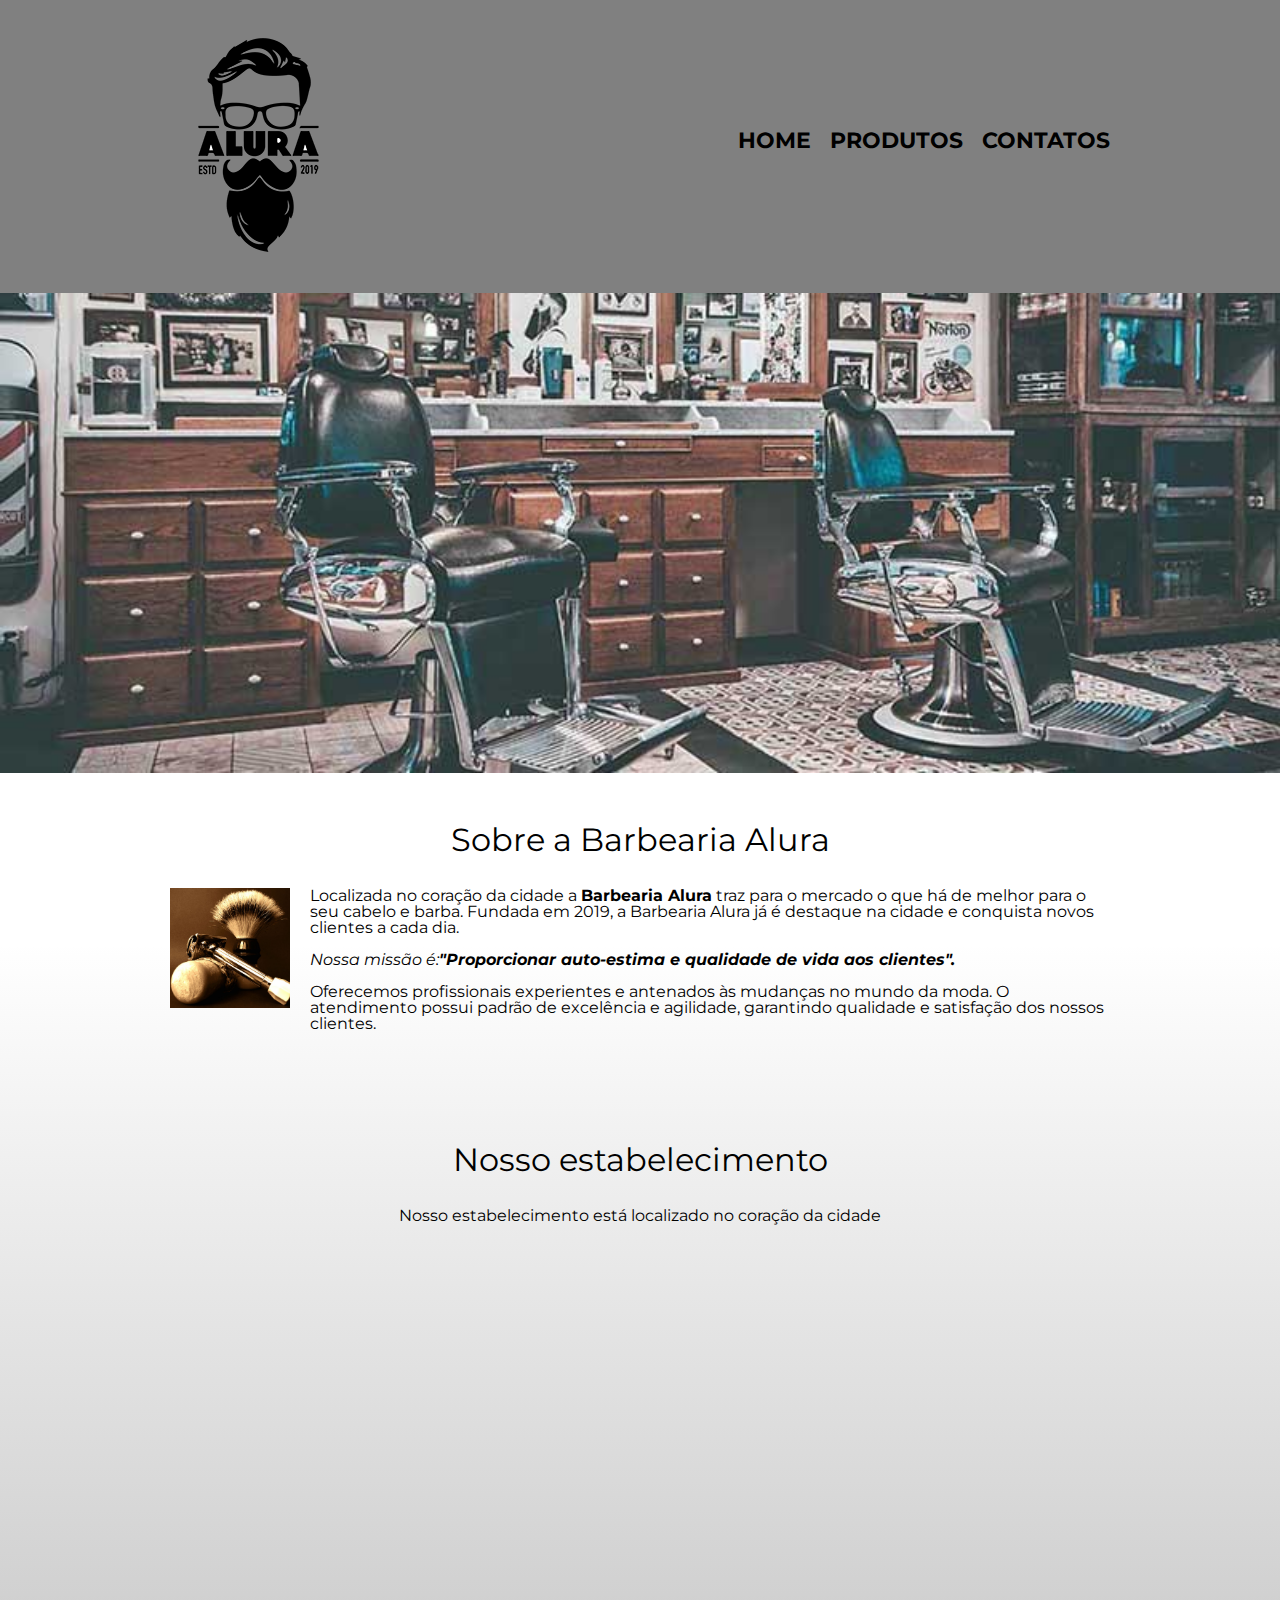
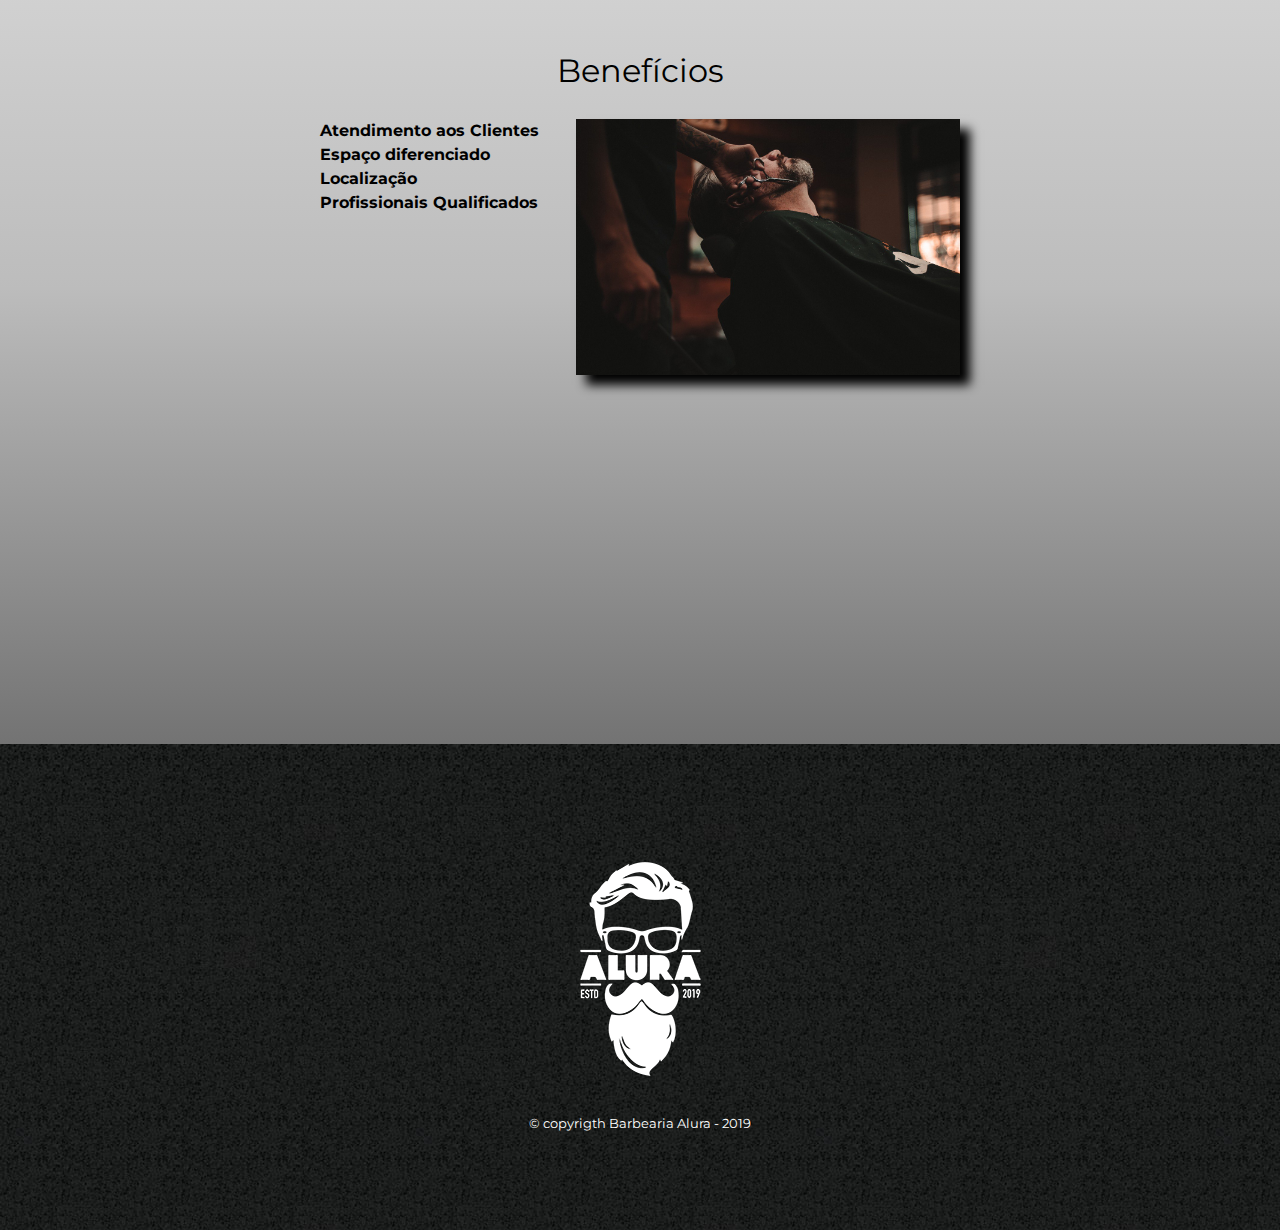
<file: atividades-da-faculdade-main-Alura-Html Css/Alura/Html Css/index.html>
<!DOCTYPE html>
<html lang="pt-br">
<head>
    <meta charset="UTF-8">
    <meta name="viewrport" content="width=device-width">
    <title>Barbearia Alura</title>
    <link rel="stylesheet" href="reset.css">
    <link rel="stylesheet" href="style.css">
    <link rel="preconnect" href="https://fonts.googleapis.com">
<link rel="preconnect" href="https://fonts.gstatic.com" crossorigin>
<link href="https://fonts.googleapis.com/css2?family=Montserrat:wght@100;400&display=swap" rel="stylesheet">
</head>
<body>  
    <header>
        <div class="caixa">
            <h1><img src="logo.png"alt="logo da barbearia alura"></h1>
            <nav>
                <ul>
                    <li><a href="index.html">Home</a></li>
                    <li><a href="produtos.html">Produtos</a></li>
                    <li><a href="contatos.html">contatos</a></li>
                </ul>
            </nav>
        </div>
       </header> 
       <img class="banner" src="banner.jpg">
    <main>
        <section class="principal">
            <h2 class="titulo-principal">Sobre a Barbearia Alura</h2>

            <img class="utensilios" src="utensilios.jpg" alt="Utensilios de um barbeiro">
            <p>Localizada no coração da cidade a <strong>Barbearia Alura</strong> traz para o mercado o que há de melhor para o seu cabelo e barba. Fundada
            em 2019, a Barbearia Alura já é destaque na cidade e conquista novos clientes a cada dia.</p>
            
            <p id="missao"><em>Nossa missão é:<strong>"Proporcionar auto-estima e qualidade de vida aos clientes".</strong></em></p>
            
            <p>Oferecemos profissionais experientes e antenados às mudanças no mundo da moda. O atendimento possui padrão de excelência e
            agilidade, garantindo qualidade e satisfação dos nossos clientes.</p>
        </section>

        <section class="mapa">
            <h3 class="titulo-principal">Nosso estabelecimento</h3>
            <p>Nosso estabelecimento está localizado no coração da cidade</p>

            <div class = mapa-conteudo><iframe src="https://www.google.com/maps/embed?pb=!1m18!1m12!1m3!1d3704.9823976371717!2d-43.36486807091775!3d-21.780942258055845!2m3!1f0!2f0!3f0!3m2!1i1024!2i768!4f13.1!3m3!1m2!1s0x989b0d73aabbbb%3A0xb6ffa6ed3a5e43ac!2sIndepend%C3%AAncia%20Shopping!5e0!3m2!1spt-BR!2sbr!4v1665079732460!5m2!1spt-BR!2sbr" 
            width="100%" height="300" style="border:0;" allowfullscreen="" loading="lazy" referrerpolicy="no-referrer-when-downgrade"></iframe>
            </div>
             
        </section>
        <section class="beneficios">
            <h3 class="titulo-principal">Benefícios</h3>
            <div class= "conteudo-beneficios">
                <ul class="lista-beneficios">
                    <li class="itens">Atendimento aos Clientes</li>
                    <li class="itens">Espaço diferenciado </li>
                    <li class="itens">Localização</li>
                    <li class="itens">Profissionais Qualificados </li>
                </ul><img class="imgbeneficios"src="beneficios.jpg">
            </div>
        </section>
        <div class="video">
            <iframe width="100%" height="315" src="https://www.youtube.com/embed/6bH1SDxubQ4" title="YouTube video player" 
            frameborder="0" allow="accelerometer; autoplay; clipboard-write; encrypted-media; gyroscope; picture-in-picture" allowfullscreen></iframe>
        </div>
    </main>
    <footer>
        <img src="logo-branco.png">
        <p class="copyrigth">&copy;
            copyrigth Barbearia Alura - 2019
        </p>
       </footer>
</body>
</html>
</file>
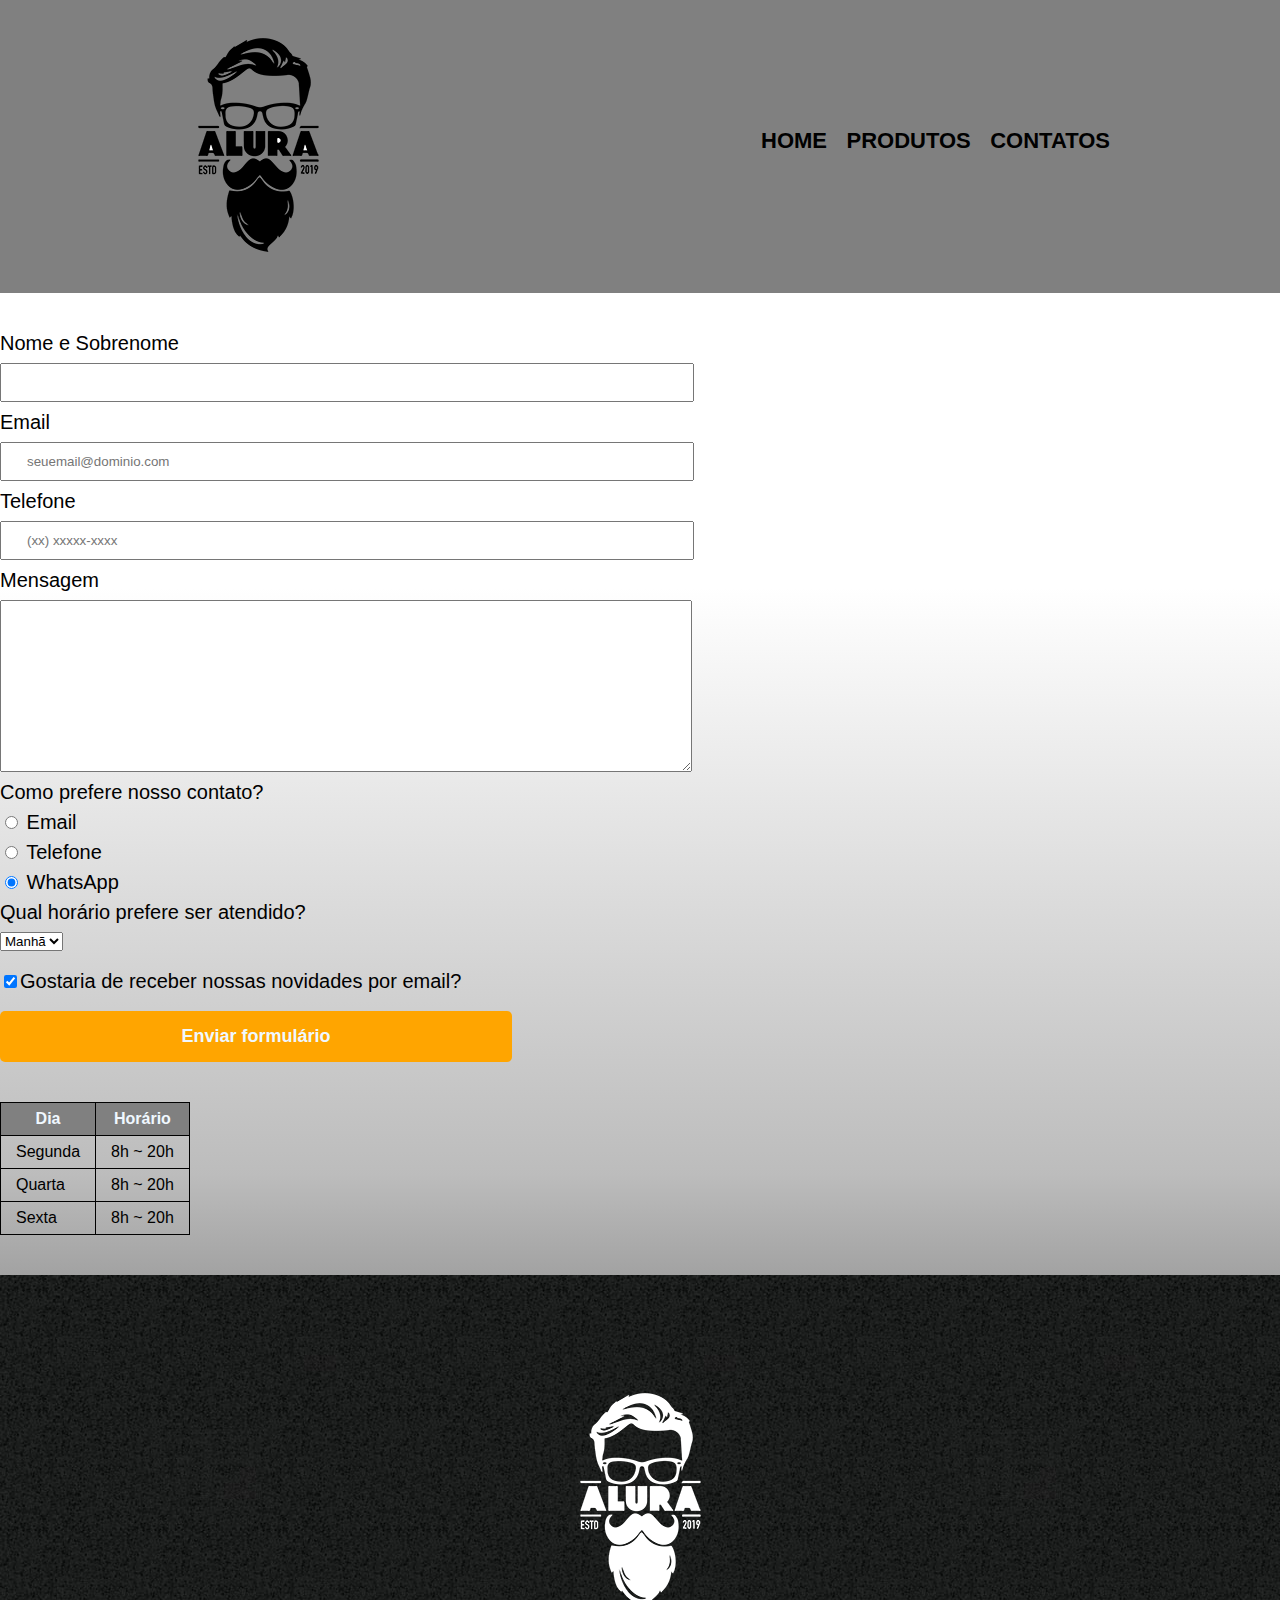
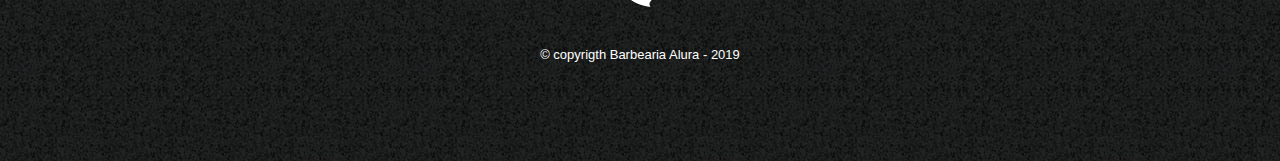
<file: atividades-da-faculdade-main-Alura-Html Css/Alura/Html Css/contatos.html>
<!DOCTYPE html>
<html lang="pt-br">
<head>
    <meta charset="UTF-8">
    <title>Contato - Barbearia Alura</title>
    <link rel="stylesheet" href="reset.css">
    <link rel="stylesheet" href="style.css">
</head>
<body>
   <header>
    <div class="caixa">
        <h1><img src="logo.png"alt="logo da barbearia alura"></h1>
        <nav>
            <ul>
                <li><a href="index.html">Home</a></li>
                <li><a href="produtos.html">Produtos</a></li>
                <li><a href="contatos.html">contatos</a></li>
            </ul>
        </nav>
    </div>
   </header> 

   <main>
        <form>
            <label for="nomesobrenome">Nome e Sobrenome</label>
            <input type="text" id="nomesobrenome" class="input-padrao" required>

            <label for="email">Email</label>
            <input type="email" id="email" class="input-padrao" required placeholder="seuemail@dominio.com">
            
            <label for="telefone">Telefone</label>
            <input type="tel" id="telefone" class="input-padrao" required placeholder="(xx) xxxxx-xxxx">
            
            <label for="mensagem">Mensagem</label>
            <textarea cols="70" rows="10" id="mensagem" class="input-padrao"></textarea>

            <fieldset>
                <legend>Como prefere nosso contato?</legend>
                <label for="radio-email"> <input type="radio" name="contato" value="email" id="radio-email"> Email</label>
               

                <label for="radio-telefone"><input type="radio" name="contato"value="telefone" id="radio-telefone">
                    Telefone </label>
                
                <label for="radio-whatsapp"><input type="radio" name="contato" value="whatsapp" id="radio-whatsapp" checked> WhatsApp</label>
                
            </fieldset>

            <fieldset>
                <legend>Qual horário prefere ser atendido?</legend>
                <select>
                    <option>Manhã</option>
                    <option>Tarde</option>
                    <option>Noite</option>
                </select>
            </fieldset>
            
            <label class="checkbox"><input type="checkbox" checked>Gostaria de receber nossas novidades por email?</label>

            <input type="submit" value="Enviar formulário" class="enviar">
        </form>

        <table>
            <thead>
                <tr>
                    <th>Dia</th>
                    <th>Horário</th>
                </tr>
            </thead>
            <tbody>
                <tr> 
                    <td>Segunda</td>
                    <td>8h ~ 20h</td>
                </tr>
                
                <tr>
                    <td>Quarta</td>
                    <td>8h ~ 20h</td>
                </tr>
                
                <tr>
                    <td>Sexta</td>
                    <td>8h ~ 20h</td>
                </tr>
            </tbody>
        </table>
   </main>

   <footer>
    <img src="logo-branco.png">
    <p class="copyrigth">&copy;
        copyrigth Barbearia Alura - 2019
    </p>
   </footer>
</body>
</html>
</file>
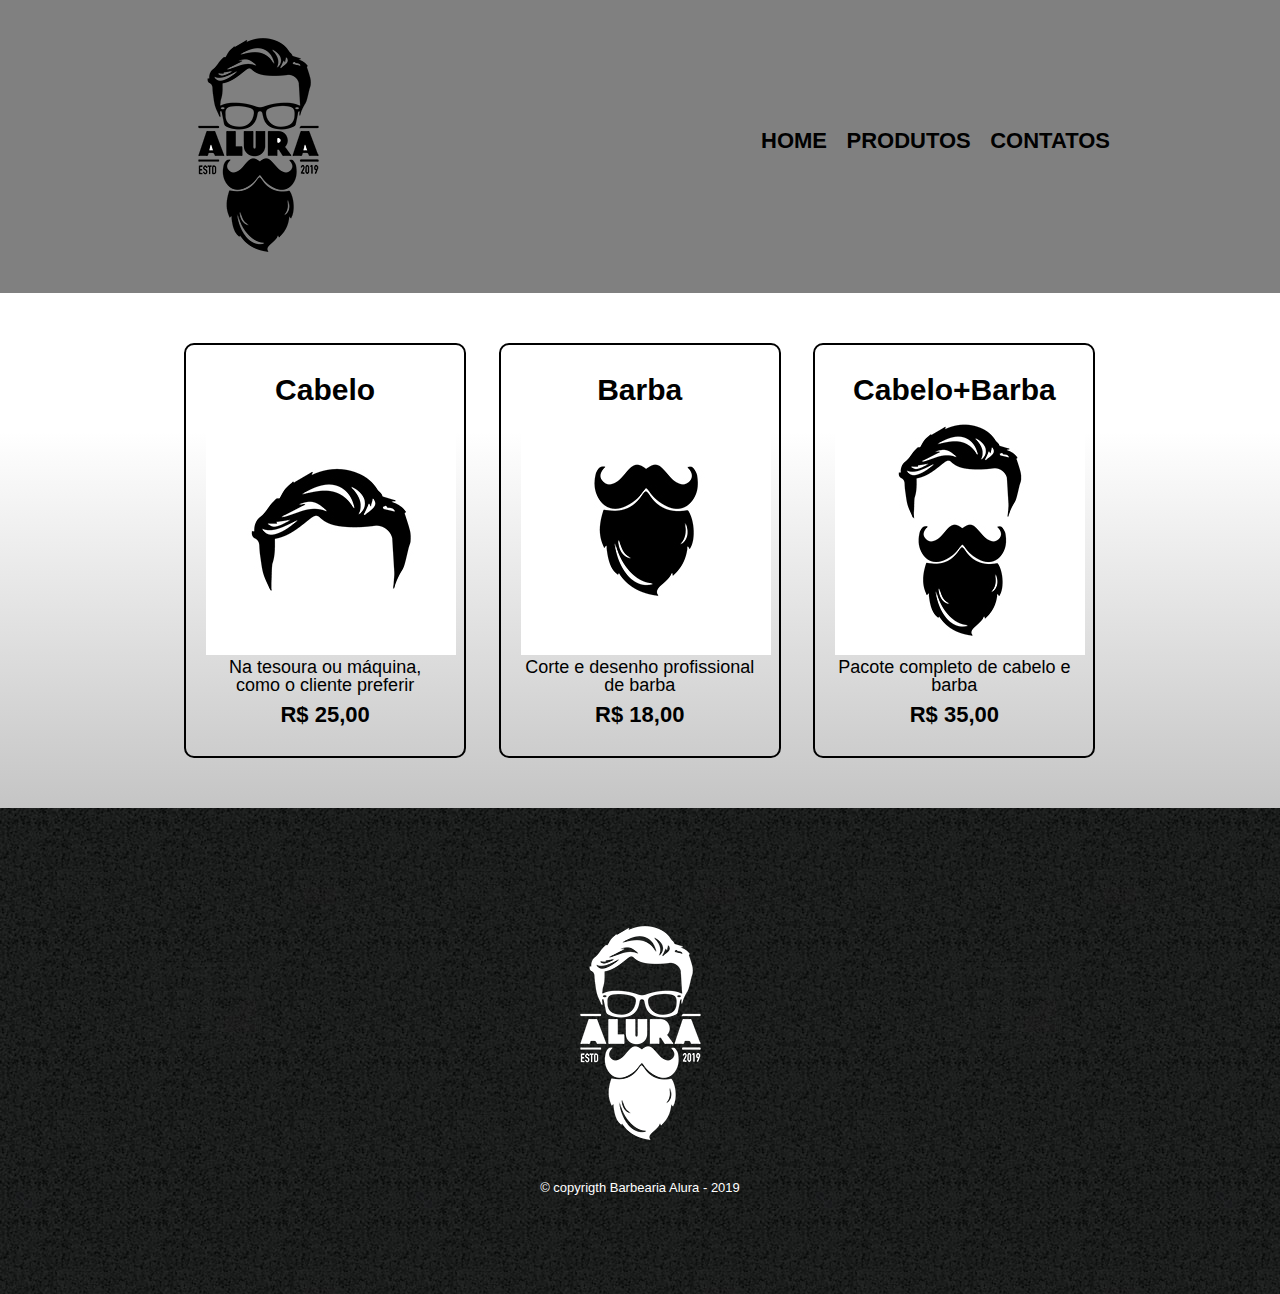
<file: atividades-da-faculdade-main-Alura-Html Css/Alura/Html Css/produtos.html>
<!DOCTYPE html>
<html lang="pt-br">
<head>
    <meta charset="UTF-8">
    <title>Produtos - Barbearia Alura</title>
    <link rel="stylesheet" href="reset.css">
    <link rel="stylesheet" href="style.css">
</head>
<body>
   <header>
    <div class="caixa">
        <h1><img src="logo.png"></h1>
        <nav>
            <ul>
                <li><a href="index.html">Home</a></li>
                <li><a href="produtos.html">Produtos</a></li>
                <li><a href="contatos.html">contatos</a></li>
            </ul>
        </nav>
    </div>
   </header> 
   
   <main>
        <ul class="produtos">
            <li>
                <h2>Cabelo</h2>
                <img src="cabelo.jpg">
                <p class="produto-descricao">Na tesoura ou máquina, como o cliente preferir</p>
                <p class="produto-preco">R$ 25,00</p>
            </li>
            <li>
                <h2>Barba</h2>
                <img src="barba.jpg">
                <p class="produto-descricao">Corte e desenho profissional de barba</p>
                <p class="produto-preco">R$ 18,00</p>
            </li>
            <li>
                <h2>Cabelo+Barba</h2>
                <img src="cabelo+barba.jpg">
                <p class="produto-descricao">Pacote completo de cabelo e barba</p>
                <p class="produto-preco">R$ 35,00</p>
            </li>
        </ul>
   </main>

   <footer>
    <img src="logo-branco.png">
    <p class="copyrigth">&copy;
        copyrigth Barbearia Alura - 2019
    </p>
   </footer>
</body>
</html>
</file>
<file: atividades-da-faculdade-main-Alura-Html Css/Alura/Html Css/style.css>
body{
    font-family: 'Montserrat', sans-serif;
    background:linear-gradient(rgba(255, 255, 255, 0.801),rgba(245, 245, 245, 0),rgba(128, 128, 128, 0.527),rgb(37, 37, 37)) ;
}

header{
    background-color: gray;
    padding: 20px 0;
}

.caixa{
    position:relative;
    width:940px;
    margin:0 auto;
}

nav{
    position:absolute;
    top: 110px;
    right: 0;
}

nav li{
    display:inline ;
    margin:0 0 0 15px;
}

nav a {
    text-transform: uppercase;
    color: black;
    font-weight: bold;
    font-size: 22px;
    text-decoration: none;
}

nav a:hover{
    color:skyblue;
    text-decoration: underline;
}

.produtos{
    width: 940px;
    margin:0 auto;
    padding: 50px 0;
}

.produtos li{
    display:inline-block;
    text-align: center;
    width: 30%;
    vertical-align: top;
    margin:0 1.5%;
    padding:30px 20px;
    box-sizing: border-box;
    border:2px solid black;
    border-radius: 10px;
}
.produtos li:hover{
    border-color: indigo;
}

.produtos li:active{
    border-color:indigo;
}
.produtos li:hover h2{
    font-size:40px;
}

.produtos h2{
    font-size: 30px;
    font-weight: bold;
}

.produto-descricao{
    font-size: 18px;   
}

.produto-preco{
    font-size:22px;
    font-weight: bold;
    margin:10px 0 0;
}

footer{
    text-align:center;
    background: url("bg.jpg");
    padding:100px 0;
}
.copyrigth{
    color:white;
    font-size:13px;
    margin: 20px 0 0;    
}
form{
    margin: 40px 0;
}
form label, form legend{
    display: block;
    font-size: 20px;
    margin: 0 0 10px;
}
.input-padrao{
    display: block;
    margin: 0 0 10px;
    padding: 10px 25px;
    width: 50%;
}
.checkbox{
    margin:20px 0;
}
.enviar{
    width: 40%;
    padding: 15px 0;
    background-color: orange;
    color:aliceblue;
    font-weight: bold;
    font-size: 18px;
    border: none;
    border-radius: 5px;
    transition: 1s all;
    cursor: pointer;

} 
.enviar:hover{
    background-color:orangered;
    transform: scale(1.2);
} 

table{
    margin:20px 0 40px;
}

thead{
    background-color: gray;
    color:aliceblue;
    font-weight: bold;
    
}

td , th{
   border:1px solid black; 
   padding: 8px 15px;
}

/*css da página inicial*/
.banner {
    width: 100%;   
}
.titulo-principal{
    text-align: center;
    font-size: 2em;
    margin: 0 0 1em;
    clear:left;
}
.principal{
    padding: 3em 0;
    width: 940px;
    margin: 0 auto;
}
.principal p{
    margin: 0 0 1em;
}
.principal strong{
    font-weight: bold;
}
.principal em{
    font-style: italic;
}
.mapa{
    padding: 3em 0;
    
    
}
.mapa-conteudo{
    width: 940px;
    margin: 0 auto;
}
.mapa p{
    margin: 0 0 2em ;
    text-align: center;
}
.beneficios{
    padding:3em 0;
    
   
}
.conteudo-beneficios{
    width: 640px;
    margin: 0 auto;
}
.lista-beneficios{
    width: 40%;
    display: inline-block;
    vertical-align: top;
}
.itens{
    line-height: 1.5;
}
.itens::first-line{
    font-weight: bold; 
}
.imgbeneficios{
    width:60% ;
    opacity: 1;
    transition: 400ms;
    box-shadow: 10px 10px 10px black;
}
.imgbeneficios:hover{
    opacity: 0.3;
}
.utensilios{
    width: 120px;
    float:left;
    margin:0 20px 20px 0;
}

.video{
    width: 560;
    margin: 2em auto;
    width: 940px;
    margin: 0 auto;
    
}

@media screen and (max-width: 480px) {
    .caixa, .principal, .conteudo-beneficios, .mapa-conteudo, .video{
        width: auto;
    }

    h1 {
        text-align: center;
    }

    nav {
        position: static;
    }

    .lista-beneficios, .imagem-beneficios {
        width: 100%;
    }
}
</file>
